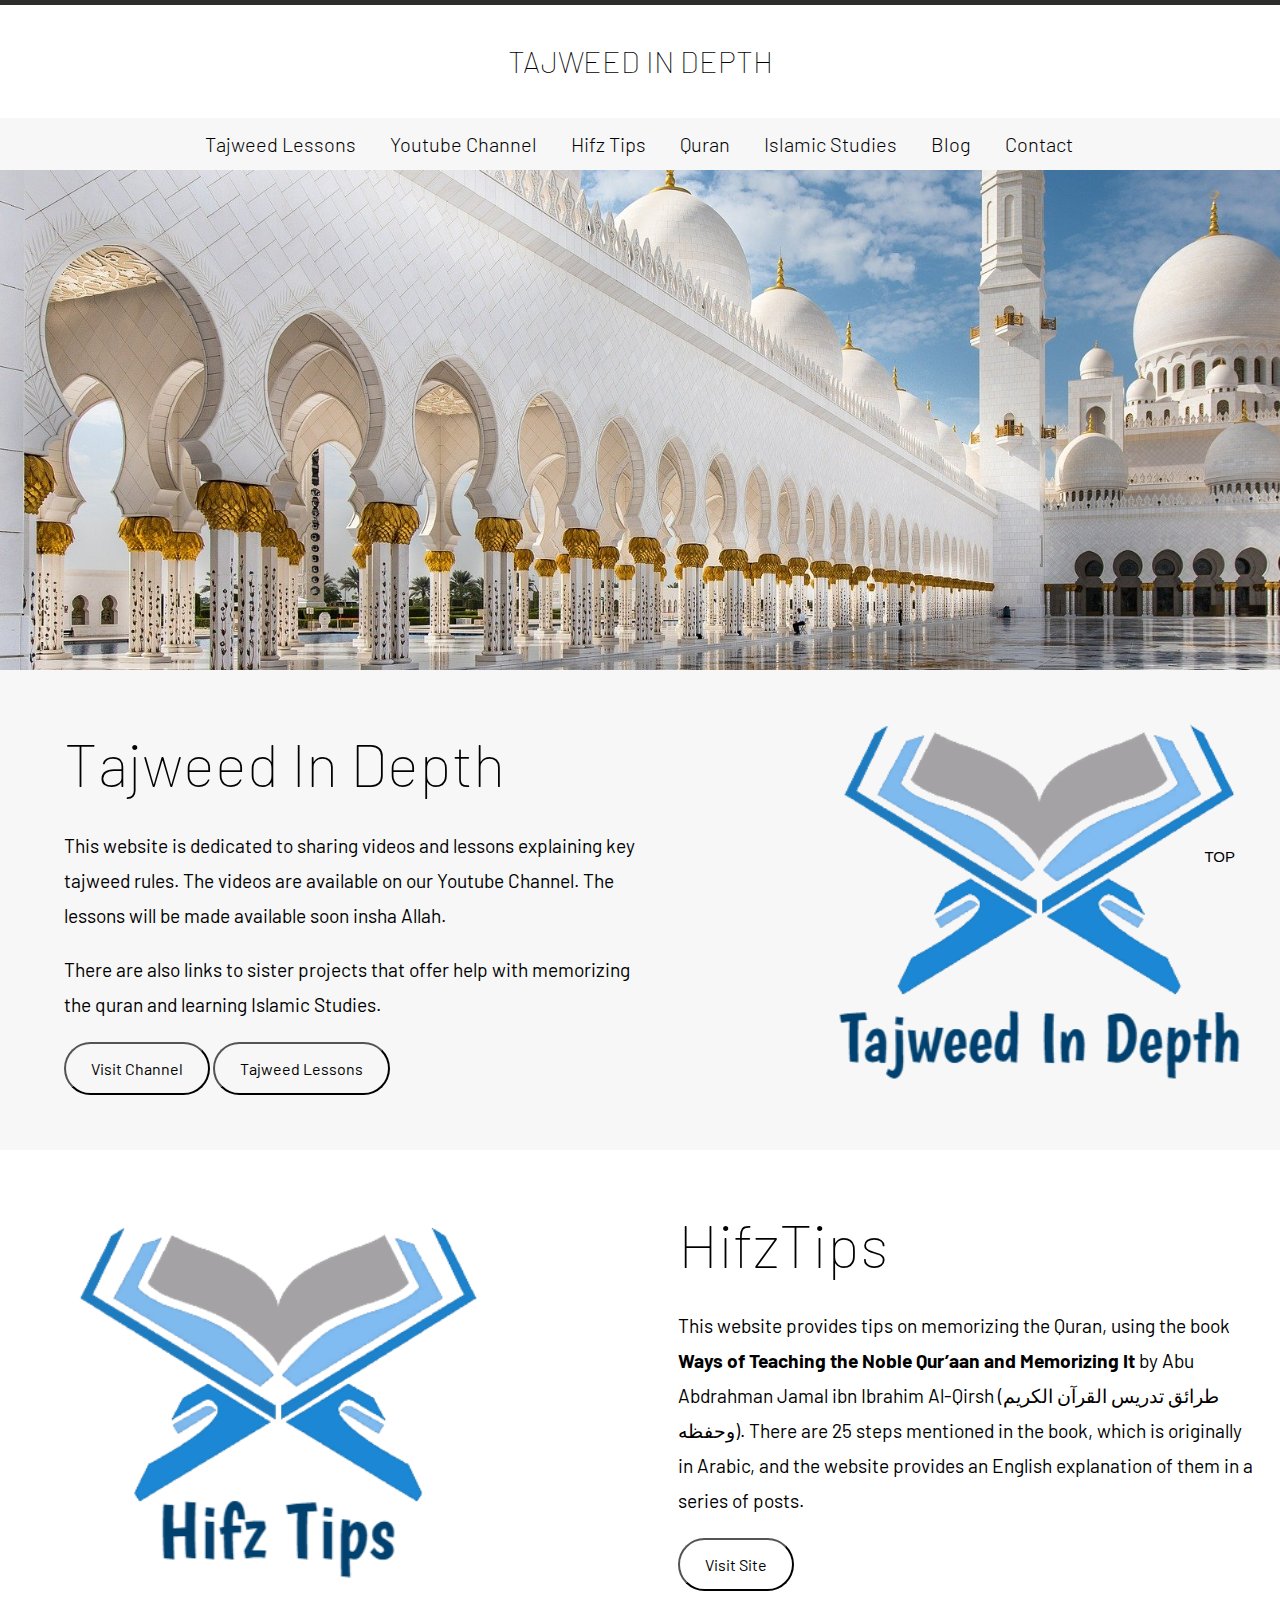
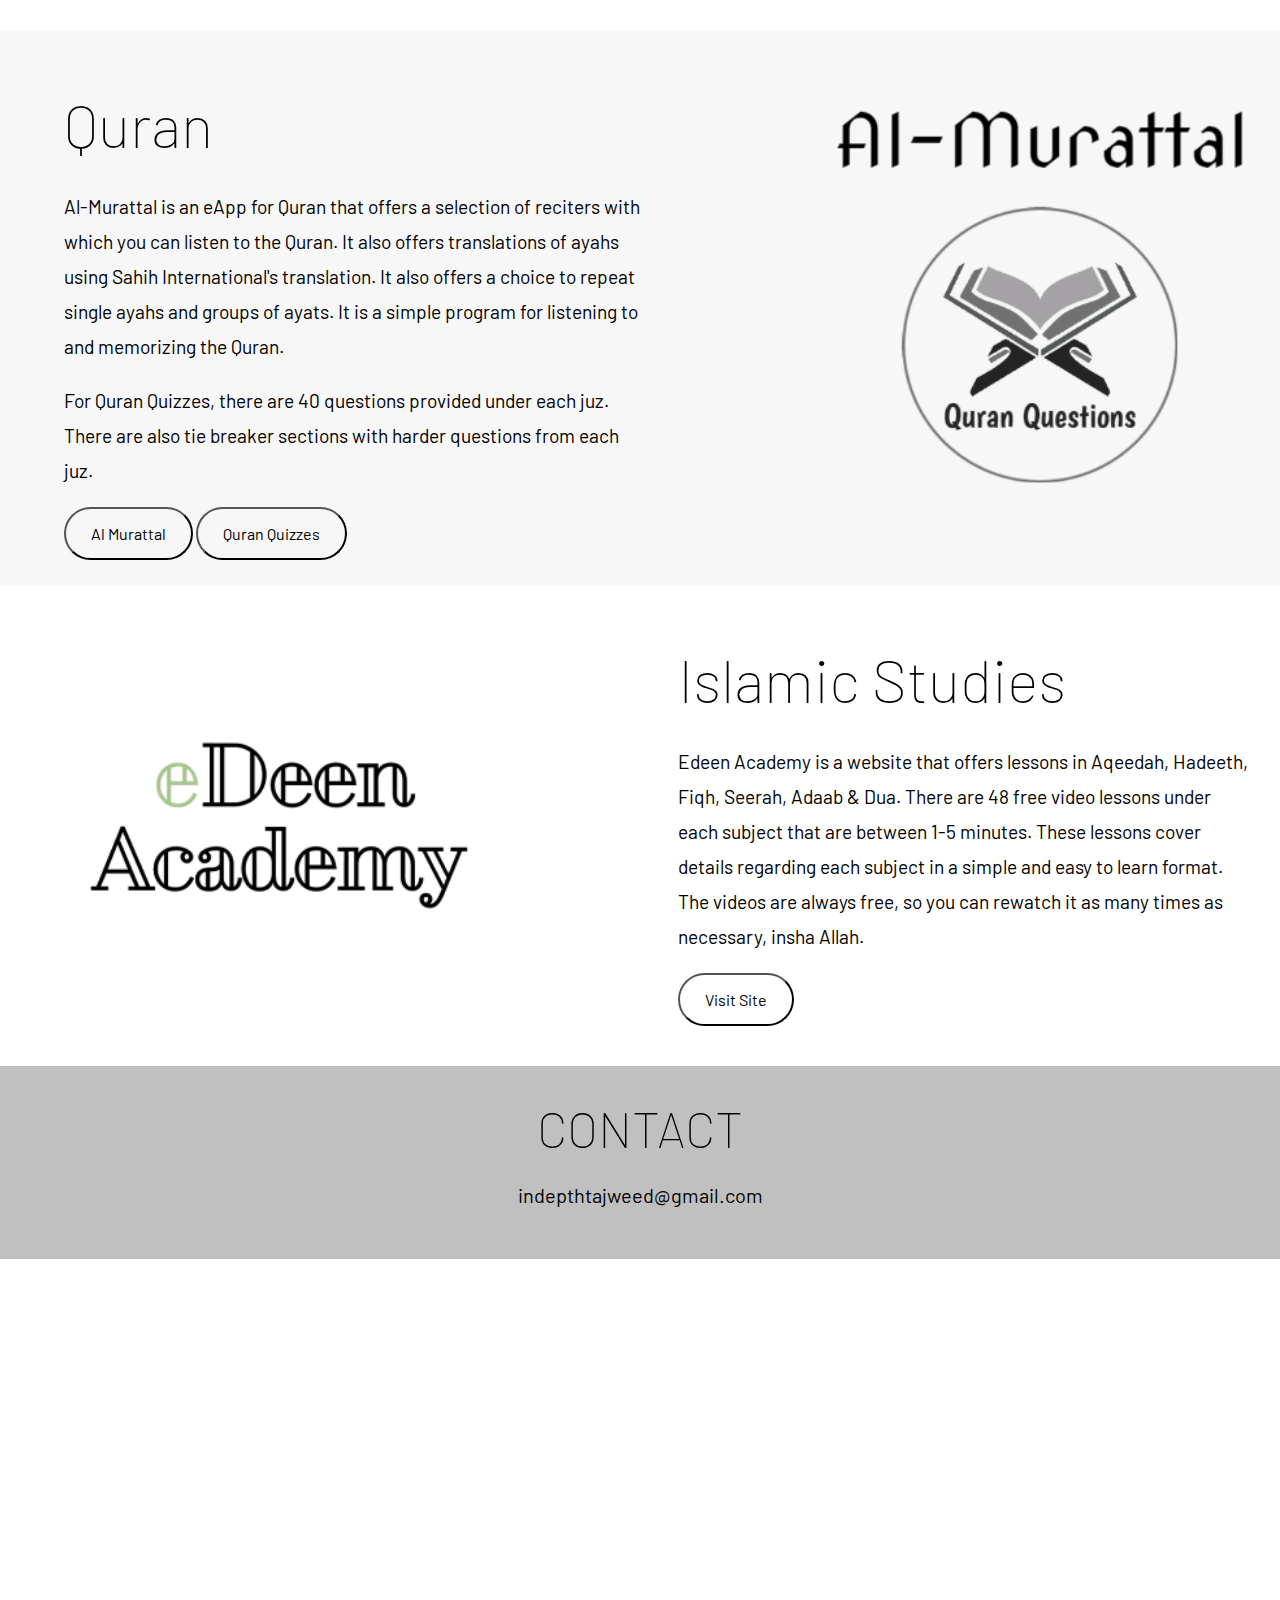
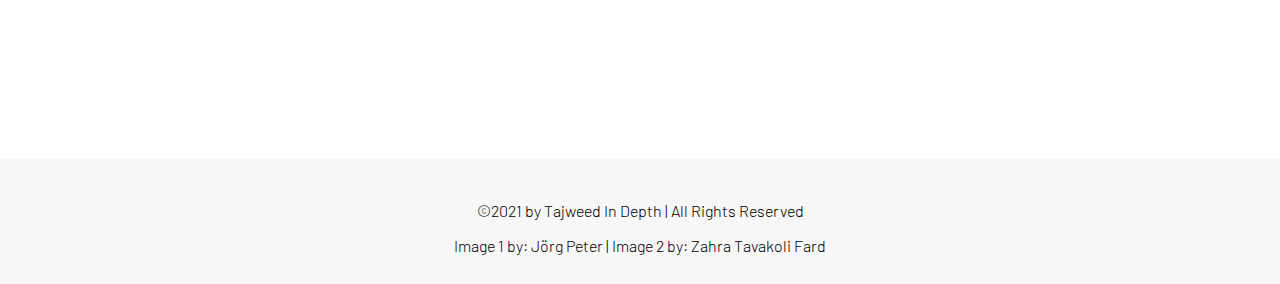
<file: index.html>
<html>

<title> Tajweed In Depth </title>

<meta name="viewport" content="width=device-width, initial-scale=1.0">
<link rel="stylesheet" href="site.css">
<link href="https://fonts.googleapis.com/css2?family=Barlow:wght@100&display=swap" rel="stylesheet">
<link href="https://fonts.googleapis.com/css2?family=Basic&display=swap" rel="stylesheet">
<link href="https://fonts.googleapis.com/css2?family=Barlow:wght@400&display=swap" rel="stylesheet">

<header>
  <svg width="100%" height="5" class="topbar">
    <rect style="fill:rgb(45, 45, 43);stroke-width:1;stroke:rgb(45, 45, 43)" />
  </svg>

  <div>
    <p class="title" id="top"><a href="index.html">TAJWEED IN DEPTH</a></p>
  </div>

  <ul class="topnav" id="myTopnav">
    <li><a href="tajweedLessons.html">Tajweed Lessons</a></li>
    <li><a href="#ytChannel">Youtube Channel</a></li>
    <li><a href="#hifzTips">Hifz Tips</a></li>
    <li><a href="#quran">Quran</a></li>
    <li><a href="#islamicStudies">Islamic Studies</a></li>
    <li><a href="https://hidayahinstitute.wordpress.com/" target="_blank">Blog</a></li>
    <li><a href="contact.html">Contact</a></li>
    <li><a href="javascript:void(0);" class="icon" onclick="myFunction()">&#9776;</a></li>
  </ul>
  <script>
    function myFunction() {
      var x = document.getElementById("myTopnav");
      if (x.className === "topnav") {
        x.className += " responsive";
      } else {
        x.className = "topnav";
      }
    }
  </script>

</header>


<body>

  <div class="parallax1"></div>
  <div>
    <div class="pictures" id="ytChannel">
      <div class="right log rightImg">
        <img src="tidLogo.png" style="float:right;">
      </div>
      <div class="left text">
        <h1 class="aboutme">Tajweed In Depth</h1>
        <p class="aboutmetext">This website is dedicated to sharing videos and lessons explaining key tajweed rules. The videos are available on our <a href="https://www.youtube.com/channel/UC0JgToJxw3yLezE7TgOhp6w">Youtube Channel</a>. The lessons will be made available soon insha Allah.</p>
        <p class="aboutmetext">There are also links to sister projects that offer help with memorizing the quran and learning Islamic Studies.</p>
        <div class="buttonResp2"><a href="https://www.youtube.com/channel/UC0JgToJxw3yLezE7TgOhp6w" target="_blank"><button class="learnmore">Visit Channel</button></a>
        <a href="tajweedLessons.html"><button class="learnmore">Tajweed Lessons</button></a></div>
      </div>
    </div>

    <div class="pictures" id="hifzTips">
      <div class="left log">
        <img src="hifzTipsL.png" style="float:left;">
      </div>
      <div class="right text">
        <h1 class="aboutme">HifzTips</h1>
        <p class="aboutmetext">This website provides tips on memorizing the Quran, using the book <b>Ways of Teaching the Noble Qur’aan and Memorizing It</b> by Abu Abdrahman Jamal ibn Ibrahim Al-Qirsh (طرائق تدريس القرآن الكريم وحفظه). There are 25 steps mentioned in the book, which is originally in Arabic, and the website provides an English explanation of them in a series of posts.</p>
        <div class="buttonResp"><a href="https://hifztips.wordpress.com/" target="_blank"><button class="learnmore">Visit Site</button></a></div>
      </div>
    </div>

    <div class="pictures" id="quran">
      <div class="right log qRightImg">
        <img src="quranImgs.png" style="float:right;">
      </div>
      <div class="left text">
        <h1 class="aboutme">Quran</h1>
        <p class="aboutmetext">Al-Murattal is an eApp for Quran that offers a selection of reciters with which you can listen to the Quran. It also offers translations of ayahs using Sahih International's translation. It also offers a choice to repeat single ayahs and groups of ayats. It is a simple program for listening to and memorizing the Quran.</p>
        <p class="aboutmetext"> For Quran Quizzes, there are 40 questions provided under each juz. There are also tie breaker sections with harder questions from each juz.</p>
        <div>
        <a href="http://almurattal.com/" target="_blank"><button class="learnmore">Al Murattal</button></a>
        <a href="#link" target="_blank"><button class="learnmore">Quran Quizzes</button></a>
      </div>
      </div>
    </div>

    <div class="pictures" id="islamicStudies">
      <div class="left log">
        <img src="eDL.png" style="float:left;">
      </div>
      <div class="right text">
        <h1 class="aboutme">Islamic Studies</h1>
        <p class="aboutmetext">Edeen Academy is a website that offers lessons in Aqeedah, Hadeeth, Fiqh, Seerah, Adaab & Dua. There are 48 free video lessons under each subject that are between 1-5 minutes. These lessons cover details regarding each subject in a simple and easy to learn format. The videos are always free, so you can rewatch it as many times as necessary, insha Allah.</p>
        <div class="buttonResp"><a href="http://edeenacademy.com" target="_blank"><button class="learnmore">Visit Site</button></a></div>
      </div>
    </div>
  </div>

  <div class="contactinfo">
    <h1 id="contact"><a href="contact.html">CONTACT</a></h1>
    <p><b>indepthtajweed@gmail.com</b></p>
  </div>

  <div class="parallax"></div>

  <div class="footer">
    <p>©2021 by Tajweed In Depth | All Rights Reserved</p>
    <p>Image 1 by: <a href="https://pixabay.com/users/jpeter2-697843/?utm_source=link-attribution&amp;utm_medium=referral&amp;utm_campaign=image&amp;utm_content=615415">Jörg Peter</a> | Image 2 by: <a href="https://unsplash.com/photos/POQpaIVxsPg">Zahra Tavakoli Fard</a>
    <a href="#top"><button id="myBtn">TOP</button></a>
  </div>

</body>

</html>
</file>
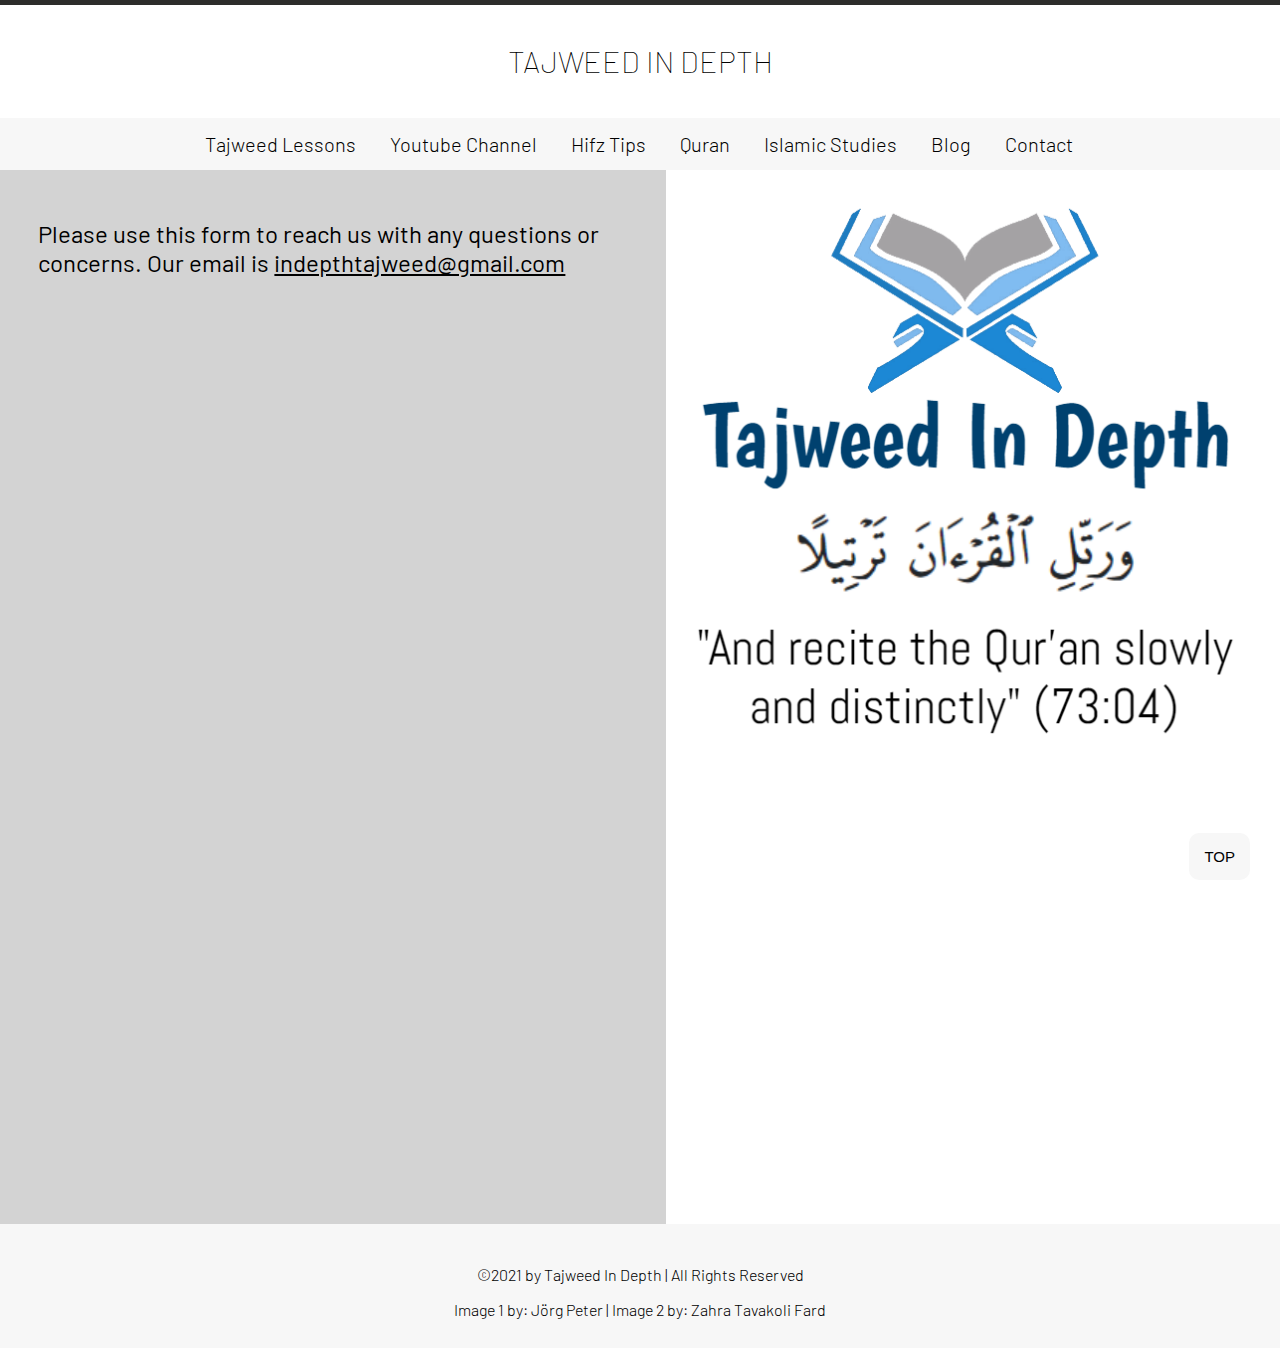
<file: contact.html>
<html>
<title> Contact | Tajweed In Depth </title>

<meta name="viewport" content="width=device-width, initial-scale=1.0">
<link rel="stylesheet" href="site.css">
<link href="https://fonts.googleapis.com/css2?family=Barlow:wght@100&display=swap" rel="stylesheet">
<link href="https://fonts.googleapis.com/css2?family=Basic&display=swap" rel="stylesheet">
<link href="https://fonts.googleapis.com/css2?family=Barlow:wght@400&display=swap" rel="stylesheet">

<header>
  <svg width="100%" height="5" class="topbar">
    <rect style="fill:rgb(45, 45, 43);stroke-width:1;stroke:rgb(45, 45, 43)" />
  </svg>

  <div>
    <p class="title" id="top"><a href="index.html">TAJWEED IN DEPTH</a></p>
  </div>

  <ul class="topnav" id="myTopnav">
    <li><a href="tajweedLessons.html">Tajweed Lessons</a></li>
    <li><a href="index.html#ytChannel">Youtube Channel</a></li>
    <li><a href="index.html#hifzTips">Hifz Tips</a></li>
    <li><a href="index.html#quran">Quran</a></li>
    <li><a href="index.html#islamicStudies">Islamic Studies</a></li>
    <li><a href="https://hidayahinstitute.wordpress.com/" target="_blank">Blog</a></li>
    <li><a href="contact.html">Contact</a></li>
    <li><a href="javascript:void(0);" class="icon" onclick="myFunction()">&#9776;</a></li>
  </ul>
  <script>
    function myFunction() {
      var x = document.getElementById("myTopnav");
      if (x.className === "topnav") {
        x.className += " responsive";
      } else {
        x.className = "topnav";
      }
    }
  </script>
</header>


<body>

<div class="contactPage">
  <div class="contactForm">
    <div>
      <h3 id="ourEmail">Please use this form to reach us with any questions or concerns. Our email is <u>indepthtajweed@gmail.com</u></h3>
    </div>

    <div class="cognito">
      <script src="https://www.cognitoforms.com/s/xmOpA5W74UWxWNyhCGTzOA"></script>
      <script>Cognito.load("forms", { id: "1" });</script>
    </div>

  </div>

  <div class="imgContact contactPic">
    <img src="tjwdind.png">
  </div>

</div>

</body>

<div class="footer">
  <p>©2021 by Tajweed In Depth | All Rights Reserved</p>
  <p>Image 1 by: <a href="https://pixabay.com/users/jpeter2-697843/?utm_source=link-attribution&amp;utm_medium=referral&amp;utm_campaign=image&amp;utm_content=615415">Jörg Peter</a> | Image 2 by: <a href="https://unsplash.com/photos/POQpaIVxsPg">Zahra Tavakoli Fard</a>
  <a href="#top"><button id="myBtn">TOP</button></a>
</div>

</html>
</file>
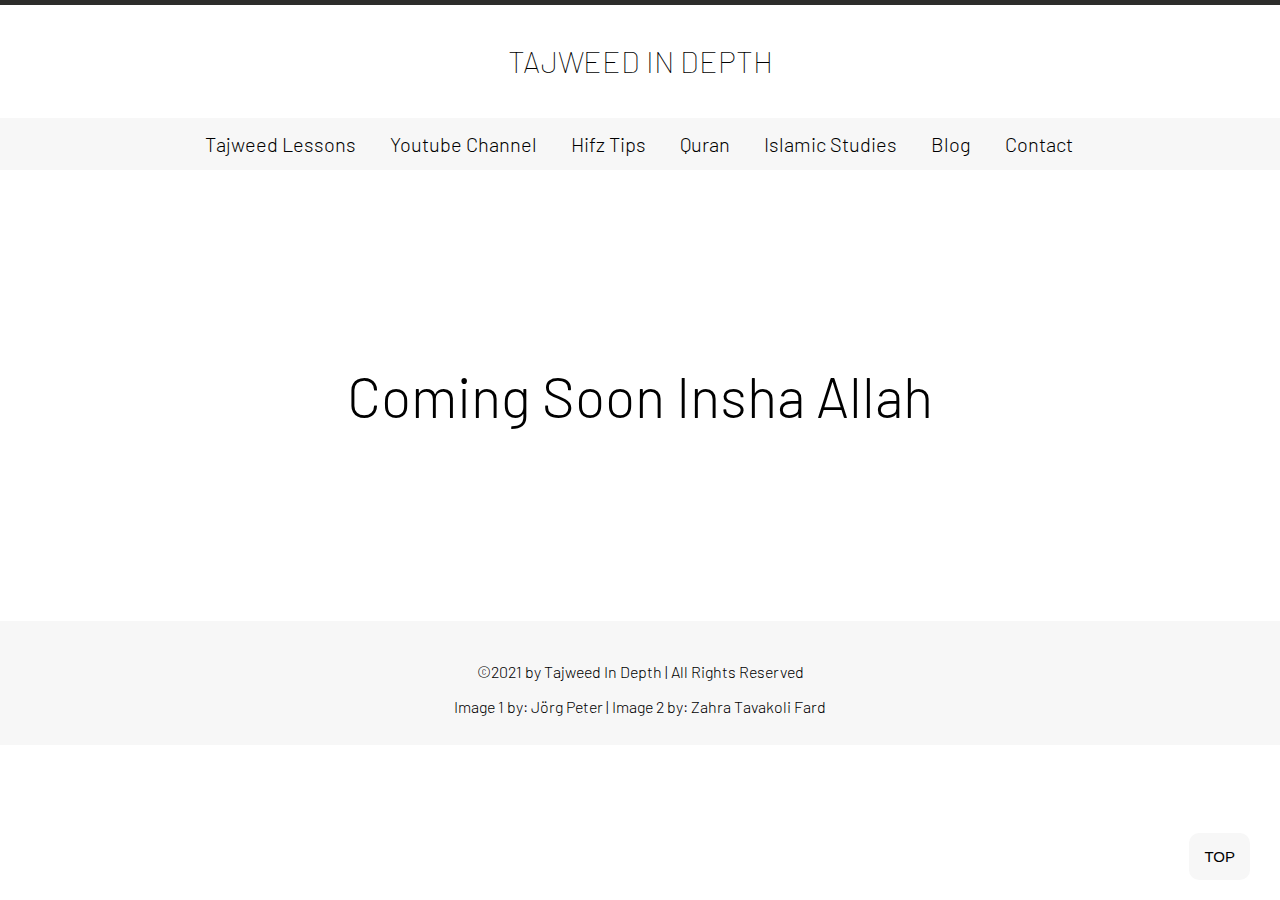
<file: tajweedLessons.html>
<html>
<title> Tajweed Lessons | Tajweed In Depth </title>

<meta name="viewport" content="width=device-width, initial-scale=1.0">
<link rel="stylesheet" href="site.css">
<link href="https://fonts.googleapis.com/css2?family=Barlow:wght@100&display=swap" rel="stylesheet">
<link href="https://fonts.googleapis.com/css2?family=Basic&display=swap" rel="stylesheet">
<link href="https://fonts.googleapis.com/css2?family=Barlow:wght@400&display=swap" rel="stylesheet">

<header>
  <svg width="100%" height="5" class="topbar">
    <rect style="fill:rgb(45, 45, 43);stroke-width:1;stroke:rgb(45, 45, 43)" />
  </svg>

  <div>
    <p class="title" id="top"><a href="index.html">TAJWEED IN DEPTH</a></p>
  </div>

  <ul class="topnav" id="myTopnav">
    <li><a href="tajweedLessons.html">Tajweed Lessons</a></li>
    <li><a href="index.html#ytChannel">Youtube Channel</a></li>
    <li><a href="index.html#hifzTips">Hifz Tips</a></li>
    <li><a href="index.html#quran">Quran</a></li>
    <li><a href="index.html#islamicStudies">Islamic Studies</a></li>
    <li><a href="https://hidayahinstitute.wordpress.com/" target="_blank">Blog</a></li>
    <li><a href="contact.html">Contact</a></li>
    <li><a href="javascript:void(0);" class="icon" onclick="myFunction()">&#9776;</a></li>
  </ul>
  <script>
    function myFunction() {
      var x = document.getElementById("myTopnav");
      if (x.className === "topnav") {
        x.className += " responsive";
      } else {
        x.className = "topnav";
      }
    }
  </script>
</header>

<body>

<h1 class="comingsoon"> Coming Soon Insha Allah</h1>
</body>

<div class="footer">
  <p>©2021 by Tajweed In Depth | All Rights Reserved</p>
  <p>Image 1 by: <a href="https://pixabay.com/users/jpeter2-697843/?utm_source=link-attribution&amp;utm_medium=referral&amp;utm_campaign=image&amp;utm_content=615415">Jörg Peter</a> | Image 2 by: <a href="https://unsplash.com/photos/POQpaIVxsPg">Zahra Tavakoli Fard</a>
  <a href="#top"><button id="myBtn">TOP</button></a>
</div>

</html>
</file>
<file: site.css>
body {
  background-color: white;
  font-family: 'Barlow', sans-serif;
  font-weight: 300;
  margin: 0%;
}
.topbar {
  background-color: #2D2D2B;
  max-width: 100%;
  max-height: 100%;
  position: sticky;
  margin: 0%;
}


.title {
  font-family: 'Barlow', sans-serif;
  font-size: 30px;
  font-weight: 100;
  text-align: center;
  margin-top: 3%;
  margin-bottom: 3%;
}

a {
  text-decoration: none;
  color: black;
}

/* NAVBAR */

ul {
  list-style-type: none;
  margin: 0;
  padding: 0;
  overflow: hidden;
  background-color: none;
  top: 50%;
  left: 50%;
  text-align: center;
  background-color: rgba(247, 247, 247, 1);
  font-size: 10px;
  font-family: 'Barlow', sans-serif;
  font-weight: 300;
}

li {
  display: inline-block;
  text-align: center;
}

li a {
  display: inline-block;
  color: black;
  text-align: center;
  font-size: 2em;
  padding: 14px 16px;
  text-decoration: none;
}

/* Change the link color to #111 (black) on hover */
li a:hover {
  background-color: white;
  opacity: 90%;
  color: black;
}

.icon {
  display: none;
}

@media screen and (max-width: 600px) {
  li a {
    display: none;
  }
  .icon {
    display: block;
  }
}

@media screen and (max-width: 600px) {
  .responsive li {
    display: block;
    text-align: center;
  }
  .responsive li a {
    display: block;
  }
}

@media screen and (max-width: 320px) {
  li a {
    display: none;
  }
  .icon {
    display: block;
  }

  .responsive li {
    display: block;
    text-align: center;
  }
  .responsive li a {
    display: block;
  }
}

/* PARALLAX EFFECT */

/* for the first image */
.parallax1 {
  background-image: url("img1p.jpg");
  min-height: 500px;
  background-attachment: fixed;
  background-position: center;
  background-repeat: no-repeat;
  background-size: cover;
}

/* for the second image */
.parallax {
  background-image: url("img2p.jpg");
  min-height: 500px;
  background-attachment: fixed;
  background-position: center;
  background-repeat: no-repeat;
  background-size: cover;
}

/* ABOUT ME CONTAINER */

.pictures {
  width: 100%;
  height: auto;
  overflow: auto;
  background-color: rgba(247, 247, 247, 1);
  padding: 0;
  margin: 0;
}

.right {
  float: right;
  margin-right: 2%;
  background-color: transparent;
  margin-bottom: 2%;
}

.left {
  float: left;
  margin-left: 5%;
  background-color: transparent;
  margin-bottom: 2%;
}

.log {
  margin-top: 2%;
}

img {
  width:130%;
}

.text {
  width: 45%;
}

.comingsoon {
  text-align: center;
  font-weight: 300;
  font-size: 350%;
  margin-top: 15%;
  margin-bottom: 15%;
}

@media screen and (max-width: 800px) {
  .left, .right{
    width: 45%;
    margin: 1%;
  }
  .text {
    float: none;
    margin: 1%;
    width: 100%;
  }
  .log {
    float: left;
    width: 35vw;
    height: 18%;
    margin-right: 2%;
    margin-bottom: 8%;
  }
  img  {
    width: 100%;
    margin-bottom: 5%;
  }

  .qRightImg {
    float: left;
    margin-top: 25%;
    margin-bottom: 35%;
  }
  .buttonResp {
    margin-left: 40%;
    margin-bottom: 5%;
  }
  .buttonResp2 {
    margin-left: 30%;
    margin-bottom: 5%;
  }
  .pictures {
    width: 100%;
  }
}

@media screen and (max-width: 500px) {
  .buttonResp, .buttonResp2 {
    margin-left: 0;
  }

  .log {
    float: left;
    width: 35vw;
    height: 18%;
    margin-right: 2%;
    margin-bottom: 0%;
  }
}

@media screen and (max-width: 350px) {
  img {
    display: none;
    width: 0%;
    height: 0%;
  }
  .log {
    width: 0%;
    height: 0%;
  }
  li {
    display: block;
  }
  li a {
    display: block;
  }
}

/* ABOUT ME TEXT */

.aboutme {
  font-family: 'Barlow', sans-serif;
  margin-top: 10%;
  margin-bottom: 5%;
  font-size: 60px;
  font-weight: 100;
}

.aboutmetext {
  font-size: 1.2em;
  line-height: 35px;
  font-family: 'Barlow', sans-serif;
  font-weight: 400;
  background-color: transparent;
}

.learnmore {
  border-radius: 50%;
  border-color: black;
  background-color: transparent;
  display: inline-block;
  color: black; /* text color */
  font-size: 1em;
  font-family: 'Barlow', sans-serif;
  font-weight: 400;
  border-radius: 50px; /* rounded corners */
  padding: 15px 25px; /* space around text */
  cursor: pointer;
}

#hifzTips {
  background-color: white;
  /* margin-bottom: -7%; */
}

#quran {
  background-color: rgba(247, 247, 247, 1);
}

#quranQuizzes {
  background-color: white;
  /* margin-bottom: -10%; */
}

#islamicStudies {
  background-color: white;
}

/* CONTACT AREA */

#contact {
  margin: 5%;
  margin-bottom: 2%;
  margin-top: 0%;
  text-align: center;
  font-size: 50px;
  font-weight: 100;
  background-color: silver;
}

.contactinfo {
  font-family: 'Barlow', sans-serif;
  padding-bottom: 2.5%;
  padding-top: 2.5%;
  font-size: 20px;
  text-align: center;
  font-weight: 100;
  background-color: silver;
}

.contactForm {
  width: 49%;
  background-color: lightgrey;
  height: 110%;
  float: left;
  padding: 3%;
  padding-top: 2%;
  padding-right: 0%;
  margin: 0;
}

#ourEmail {
  font-size: 150%;
  font-weight: 400;
}

.imgContact {
  float: left;
  width: 35%;
  height: 100%;
}

@media screen and (max-width: 600px) {
  .contactPic {
    display: hidden;
    width: 0%;
    height: 0%;
  }
  .contactPage {
    display: block;
  }
  .contactForm {
    width: 100%;
    height: auto;
  }
}

.contactPage {
  display: inline-block;
}

/* FOOTER AREA */

.footer {
  background-color: rgba(247, 247, 247, 1);
  padding-top: 2%;
  padding-bottom: 1%;
  text-align: center;
}

/* Scroll back to top */

#myBtn {
  /* display: none; /* Hidden by default */
  position: fixed; /* Fixed/sticky position */
  bottom: 20px; /* Place the button at the bottom of the page */
  right: 30px; /* Place the button 30px from the right */
  z-index: 99; /* Make sure it does not overlap */
  border: none; /* Remove borders */
  outline: none; /* Remove outline */
  background-color: rgba(247, 247, 247, 1);
  color: black; /* Text color */
  cursor: pointer; /* Add a mouse pointer on hover */
  padding: 15px; /* Some padding */
  border-radius: 10px; /* Rounded corners */
  font-size: 15px; /* Increase font size */
  float: right;
  font-weight: 100;
}

#myBtn:hover {
  background-color: white; /* Add a dark-grey background on hover */
}

.titleHeader {
  margin-top: 0%;
}

.quranImg {
  width: 90%;
  margin-left: 2%;
  margin-right: 2%;
}
</file>
